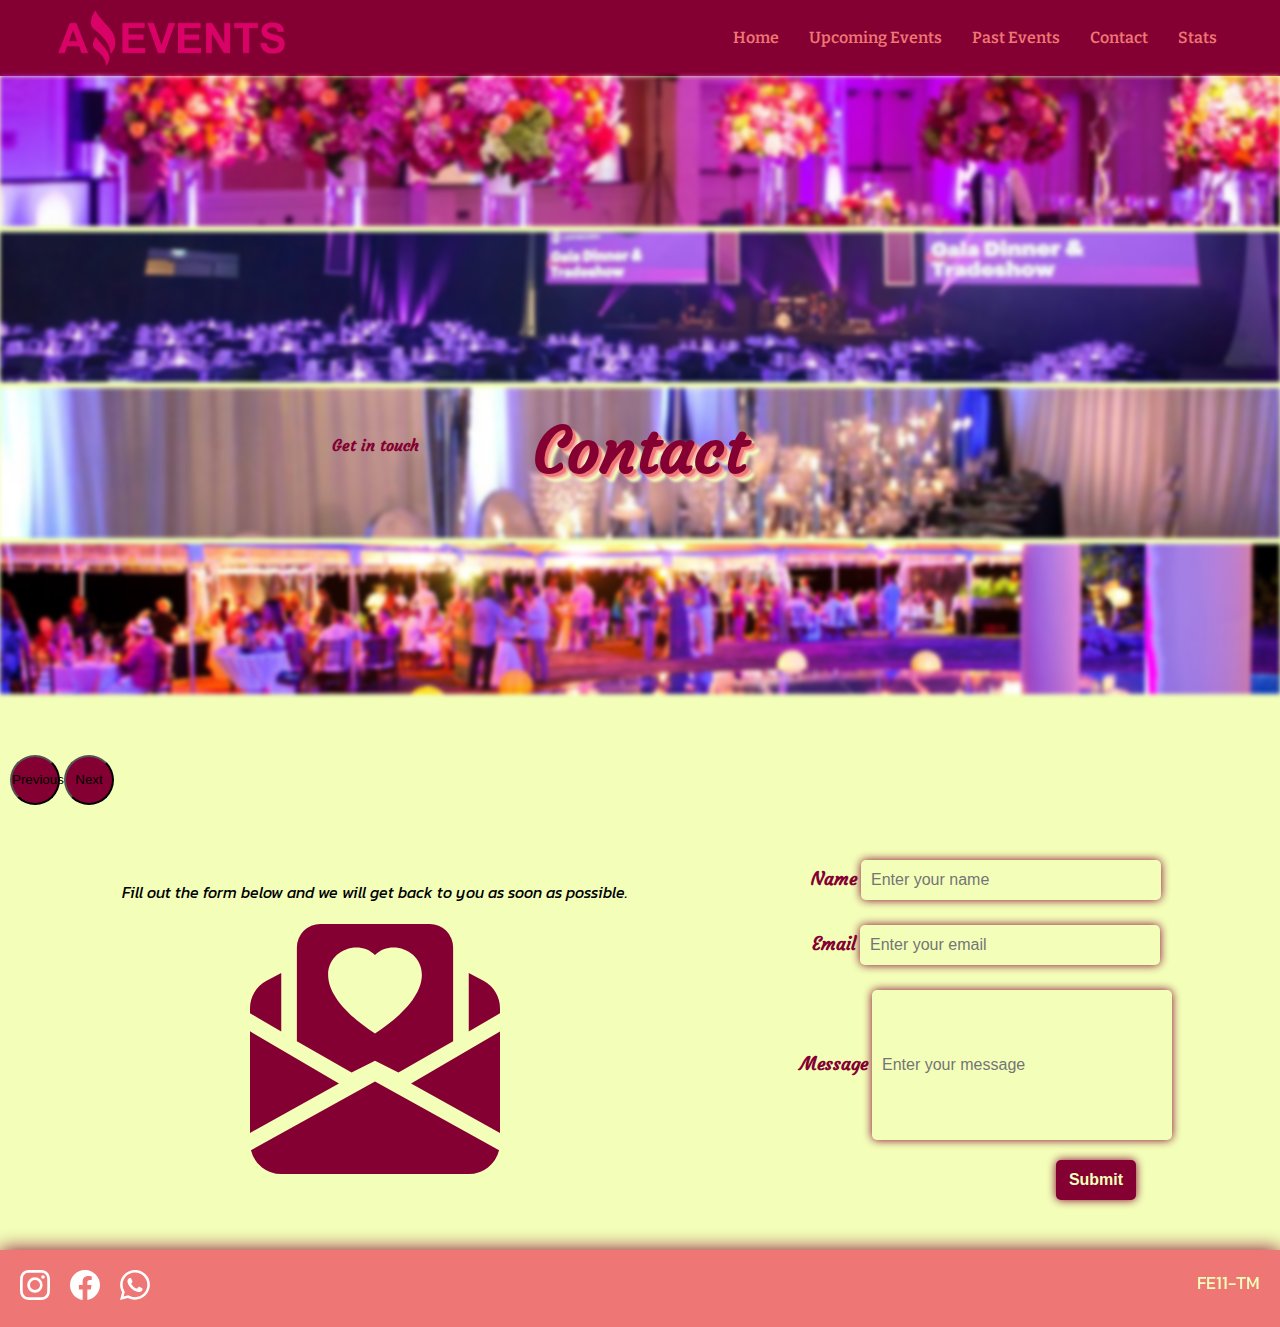
<file: pages/contact.html>
<!DOCTYPE html>
<html lang="en">

<head>
    <meta charset="UTF-8">
    <meta http-equiv="X-UA-Compatible" content="IE=edge">
    <meta name="viewport" content="width=device-width, initial-scale=1.0">
    <link href="https://cdn.jsdelivr.net/npm/bootstrap@5.3.0-alpha1/dist/css/bootstrap.min.css" rel="stylesheet"
        integrity="sha384-GLhlTQ8iRABdZLl6O3oVMWSktQOp6b7In1Zl3/Jr59b6EGGoI1aFkw7cmDA6j6gD" crossorigin="anonymous">
    <link rel="stylesheet" href="../assets/styles/styles.css">
    <link rel="shortcut icon" href="/assets/img/favicon.ico" type="image/x-icon">
    <link rel="preconnect" href="https://fonts.googleapis.com">
    <link rel="preconnect" href="https://fonts.gstatic.com" crossorigin>
    <link
        href="https://fonts.googleapis.com/css2?family=Bitter:wght@800&family=Courgette&family=Kanit:wght@200&display=swap"
        rel="stylesheet">
    <title>Amazing Events | Contact</title>
</head>

<body>
    <header>
        <nav>
            <a href="../index.html">
                <img id="logo" src="/assets/img/logoAmazingEvents.png" alt="Amazing Events">
            </a>
            <ul>
                <li><a href="../index.html">Home</a></li>
                <li><a href="upcomingEvents.html">Upcoming Events</a></li>
                <li><a href="pastEvents.html">Past Events</a></li>
                <li><a href="#">Contact</a></li>
                <li><a href="stats.html">Stats</a></li>
            </ul>
        </nav>
        <div id="carouselExampleFade" class="carousel slide carousel-fade">
            <div class="main-title">
                <h1>Contact</h1>
            </div>
            <div class="carousel-inner">
                <div class="carousel-item active">
                    <img src="../assets/img/contact1.jpg" class="d-block" alt="social Events">
                </div>
                <div class="carousel-item">
                    <img src="../assets/img/contact2.jpg" class="d-block" alt="Conference">
                </div>
                <div class="carousel-item">
                    <img src="../assets/img/contact3.jpeg" class="d-block" alt="Social event">
                </div>
                <div class="carousel-item">
                    <img src="../assets/img/contact4.jpeg" class="d-block" alt="party">
                </div>
            </div>
            <button class="carousel-control-prev" type="button" data-bs-target="#carouselExampleFade"
                data-bs-slide="prev">
                <span class="carousel-control-prev-icon" aria-hidden="true"></span>
                <span class="visually-hidden">Previous</span>
            </button>
            <button class="carousel-control-next" type="button" data-bs-target="#carouselExampleFade"
                data-bs-slide="next">
                <span class="carousel-control-next-icon" aria-hidden="true"></span>
                <span class="visually-hidden">Next</span>
            </button>
        </div>
    </header>
    <main>
        <div class="container-form">
            <div class="left-form">
                <h2>Get in touch</h2>
                <p>Fill out the form below and we will get back to you as soon as possible.</p>
                <svg xmlns="http://www.w3.org/2000/svg" class="bi bi-envelope-paper-heart-fill" viewBox="0 0 16 16"
                    id="paperHeart">
                    <path fill-rule="evenodd"
                        d="m3 7.5 3.5 2L8 8.75l1.5.75 3.5-2v-6A1.5 1.5 0 0 0 11.5 0h-7A1.5 1.5 0 0 0 3 1.5v6ZM2 3.133l-.941.502A2 2 0 0 0 0 5.4v.313l2 1.173V3.133Zm12 3.753 2-1.173V5.4a2 2 0 0 0-1.059-1.765L14 3.133v3.753Zm-3.693 3.324L16 6.873v6.5l-5.693-3.163Zm5.634 4.274L8 10.072.059 14.484A2 2 0 0 0 2 16h12a2 2 0 0 0 1.941-1.516ZM5.693 10.21 0 13.372v-6.5l5.693 3.338ZM8 1.982C9.664.309 13.825 3.236 8 7 2.175 3.236 6.336.31 8 1.982Z" />
                </svg>
            </div>

            <form class="contactForm" action="#">
                <div class="form-group">
                    <label for="name">Name</label>
                    <input type="text" class="form-control" id="name" placeholder="Enter your name">
                </div>
                <div class="form-group">
                    <label for="email">Email</label>
                    <input type="email" class="form-control" id="email" placeholder="Enter your email">
                </div>
                <div class="form-group">
                    <label for="message">Message</label>
                    <input type="text" class="form-control" id="message" placeholder="Enter your message">
                </div>
                <button type="submit" class="btn btn-primary">Submit</button>
            </form>
        </div>

    </main>
    <footer>
        <div class="social">
            <a href=""><svg xmlns="http://www.w3.org/2000/svg" fill="white" class="bi bi-instagram" viewBox="0 0 16 16">
                    <path
                        d="M8 0C5.829 0 5.556.01 4.703.048 3.85.088 3.269.222 2.76.42a3.917 3.917 0 0 0-1.417.923A3.927 3.927 0 0 0 .42 2.76C.222 3.268.087 3.85.048 4.7.01 5.555 0 5.827 0 8.001c0 2.172.01 2.444.048 3.297.04.852.174 1.433.372 1.942.205.526.478.972.923 1.417.444.445.89.719 1.416.923.51.198 1.09.333 1.942.372C5.555 15.99 5.827 16 8 16s2.444-.01 3.298-.048c.851-.04 1.434-.174 1.943-.372a3.916 3.916 0 0 0 1.416-.923c.445-.445.718-.891.923-1.417.197-.509.332-1.09.372-1.942C15.99 10.445 16 10.173 16 8s-.01-2.445-.048-3.299c-.04-.851-.175-1.433-.372-1.941a3.926 3.926 0 0 0-.923-1.417A3.911 3.911 0 0 0 13.24.42c-.51-.198-1.092-.333-1.943-.372C10.443.01 10.172 0 7.998 0h.003zm-.717 1.442h.718c2.136 0 2.389.007 3.232.046.78.035 1.204.166 1.486.275.373.145.64.319.92.599.28.28.453.546.598.92.11.281.24.705.275 1.485.039.843.047 1.096.047 3.231s-.008 2.389-.047 3.232c-.035.78-.166 1.203-.275 1.485a2.47 2.47 0 0 1-.599.919c-.28.28-.546.453-.92.598-.28.11-.704.24-1.485.276-.843.038-1.096.047-3.232.047s-2.39-.009-3.233-.047c-.78-.036-1.203-.166-1.485-.276a2.478 2.478 0 0 1-.92-.598 2.48 2.48 0 0 1-.6-.92c-.109-.281-.24-.705-.275-1.485-.038-.843-.046-1.096-.046-3.233 0-2.136.008-2.388.046-3.231.036-.78.166-1.204.276-1.486.145-.373.319-.64.599-.92.28-.28.546-.453.92-.598.282-.11.705-.24 1.485-.276.738-.034 1.024-.044 2.515-.045v.002zm4.988 1.328a.96.96 0 1 0 0 1.92.96.96 0 0 0 0-1.92zm-4.27 1.122a4.109 4.109 0 1 0 0 8.217 4.109 4.109 0 0 0 0-8.217zm0 1.441a2.667 2.667 0 1 1 0 5.334 2.667 2.667 0 0 1 0-5.334z" />
                </svg></a>

            <a href=""><svg xmlns="http://www.w3.org/2000/svg" fill="white" class="bi bi-facebook" viewBox="0 0 16 16">
                    <path
                        d="M16 8.049c0-4.446-3.582-8.05-8-8.05C3.58 0-.002 3.603-.002 8.05c0 4.017 2.926 7.347 6.75 7.951v-5.625h-2.03V8.05H6.75V6.275c0-2.017 1.195-3.131 3.022-3.131.876 0 1.791.157 1.791.157v1.98h-1.009c-.993 0-1.303.621-1.303 1.258v1.51h2.218l-.354 2.326H9.25V16c3.824-.604 6.75-3.934 6.75-7.951z" />
                </svg></a>
            <a href=""><svg xmlns="http://www.w3.org/2000/svg" fill="white" class="bi bi-whatsapp" viewBox="0 0 16 16">
                    <path
                        d="M13.601 2.326A7.854 7.854 0 0 0 7.994 0C3.627 0 .068 3.558.064 7.926c0 1.399.366 2.76 1.057 3.965L0 16l4.204-1.102a7.933 7.933 0 0 0 3.79.965h.004c4.368 0 7.926-3.558 7.93-7.93A7.898 7.898 0 0 0 13.6 2.326zM7.994 14.521a6.573 6.573 0 0 1-3.356-.92l-.24-.144-2.494.654.666-2.433-.156-.251a6.56 6.56 0 0 1-1.007-3.505c0-3.626 2.957-6.584 6.591-6.584a6.56 6.56 0 0 1 4.66 1.931 6.557 6.557 0 0 1 1.928 4.66c-.004 3.639-2.961 6.592-6.592 6.592zm3.615-4.934c-.197-.099-1.17-.578-1.353-.646-.182-.065-.315-.099-.445.099-.133.197-.513.646-.627.775-.114.133-.232.148-.43.05-.197-.1-.836-.308-1.592-.985-.59-.525-.985-1.175-1.103-1.372-.114-.198-.011-.304.088-.403.087-.088.197-.232.296-.346.1-.114.133-.198.198-.33.065-.134.034-.248-.015-.347-.05-.099-.445-1.076-.612-1.47-.16-.389-.323-.335-.445-.34-.114-.007-.247-.007-.38-.007a.729.729 0 0 0-.529.247c-.182.198-.691.677-.691 1.654 0 .977.71 1.916.81 2.049.098.133 1.394 2.132 3.383 2.992.47.205.84.326 1.129.418.475.152.904.129 1.246.08.38-.058 1.171-.48 1.338-.943.164-.464.164-.86.114-.943-.049-.084-.182-.133-.38-.232z" />
                </svg></a>

        </div>
        <p>FE11-TM</p>
    </footer>
    <script src="https://cdn.jsdelivr.net/npm/bootstrap@5.3.0-alpha1/dist/js/bootstrap.bundle.min.js"
        integrity="sha384-w76AqPfDkMBDXo30jS1Sgez6pr3x5MlQ1ZAGC+nuZB+EYdgRZgiwxhTBTkF7CXvN" crossorigin="anonymous">
        </script>
</body>

</html>
</file>
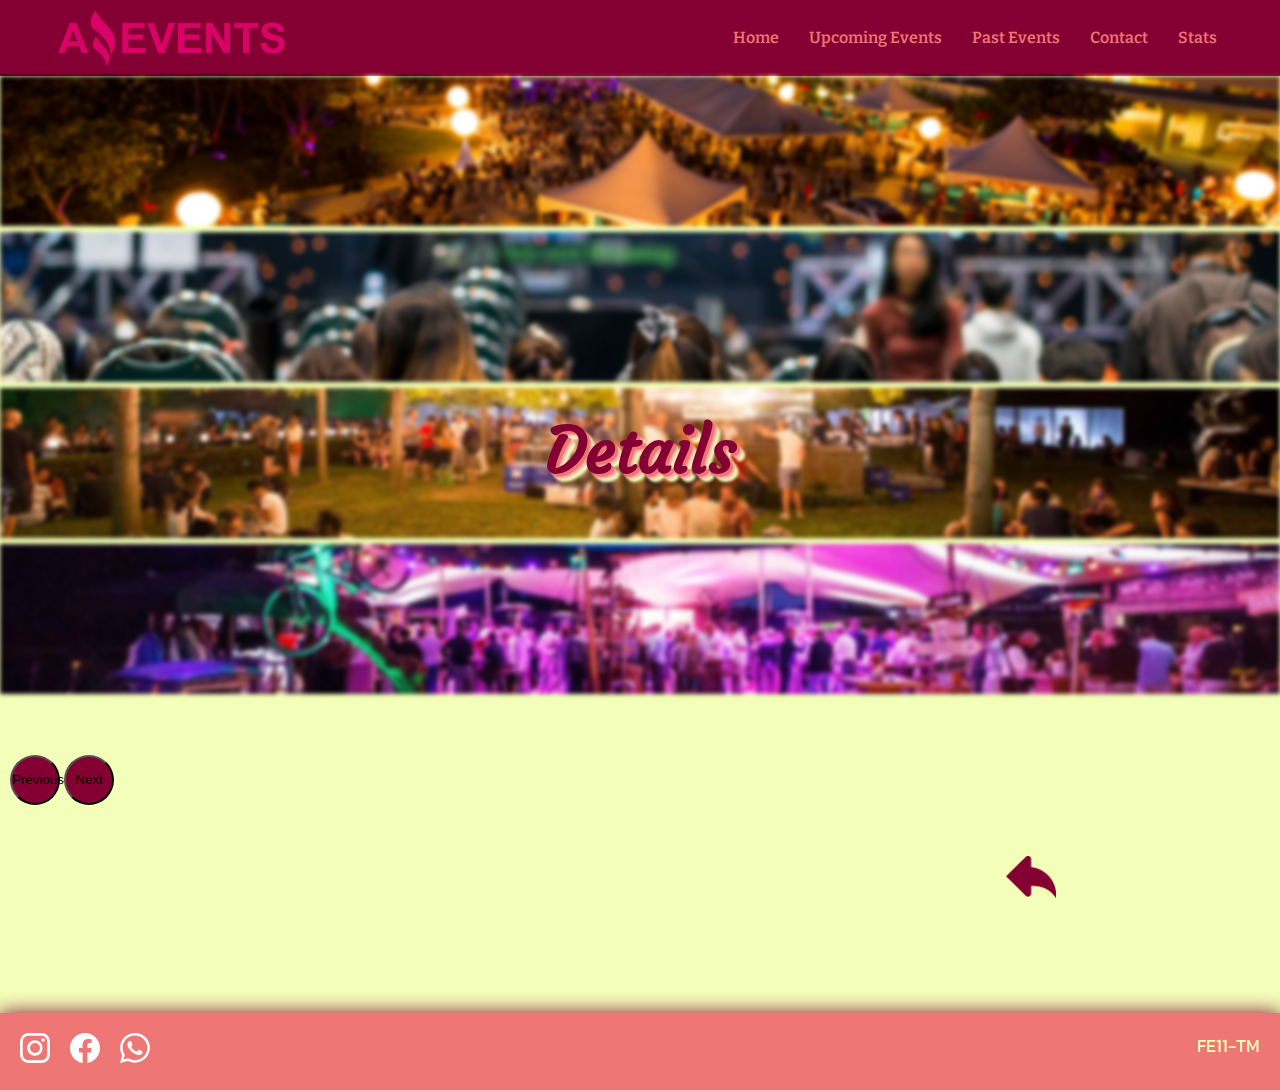
<file: pages/details.html>
<!DOCTYPE html>
<html lang="en">

<head>
    <meta charset="UTF-8">
    <meta http-equiv="X-UA-Compatible" content="IE=edge">
    <meta name="viewport" content="width=device-width, initial-scale=1.0">
    <link href="https://cdn.jsdelivr.net/npm/bootstrap@5.3.0-alpha1/dist/css/bootstrap.min.css" rel="stylesheet"
        integrity="sha384-GLhlTQ8iRABdZLl6O3oVMWSktQOp6b7In1Zl3/Jr59b6EGGoI1aFkw7cmDA6j6gD" crossorigin="anonymous">
    <link rel="stylesheet" href="../assets/styles/styles.css">
    <link rel="shortcut icon" href="/assets/img/favicon.ico" type="image/x-icon">
    <link rel="preconnect" href="https://fonts.googleapis.com">
    <link rel="preconnect" href="https://fonts.gstatic.com" crossorigin>
    <link
        href="https://fonts.googleapis.com/css2?family=Bitter:wght@800&family=Courgette&family=Kanit:wght@200&display=swap"
        rel="stylesheet">
    <title>Amazing Events | Details</title>
</head>

<body>
    <header>
        <nav>
            <a href="../index.html">
                <img id="logo" src="/assets/img/logoAmazingEvents.png" alt="Amazing Events">
            </a>
            <ul>
                <li><a href="../index.html">Home</a></li>
                <li><a href="upcomingEvents.html">Upcoming Events</a></li>
                <li><a href="pastEvents.html">Past Events</a></li>
                <li><a href="contact.html">Contact</a></li>
                <li><a href="stats.html">Stats</a></li>
            </ul>
        </nav>
        <div id="carouselExampleFade" class="carousel slide carousel-fade">
            <div class="main-title">
                <h1>Details</h1>
            </div>
            <div class="carousel-inner">
                <div class="carousel-item active">
                    <img src="../assets/img/upcomingEvents1.jpg" class="d-block" alt="Festival">
                </div>
                <div class="carousel-item">
                    <img src="../assets/img/upcomingEvents2.jpg" class="d-block" alt="Show">
                </div>
                <div class="carousel-item">
                    <img src="../assets/img/upcomingEvents3.jpg" class="d-block" alt="Social event">
                </div>
                <div class="carousel-item">
                    <img src="../assets/img/upcomingEvents4.jpg" class="d-block" alt="Fair">
                </div>
            </div>
            <button class="carousel-control-prev" type="button" data-bs-target="#carouselExampleFade"
                data-bs-slide="prev">
                <span class="carousel-control-prev-icon" aria-hidden="true"></span>
                <span class="visually-hidden">Previous</span>
            </button>
            <button class="carousel-control-next" type="button" data-bs-target="#carouselExampleFade"
                data-bs-slide="next">
                <span class="carousel-control-next-icon" aria-hidden="true"></span>
                <span class="visually-hidden">Next</span>
            </button>
        </div>
    </header>
    <main>
        <div class="container-card">
            <a class="goBack" href="javascript:history.back()"><img src="../assets/img/goBack.png"
                    alt="Go Back Button"></a>
        </div>
    </main>
    <footer>
        <div class="social">
            <a href=""><svg xmlns="http://www.w3.org/2000/svg" fill="white" class="bi bi-instagram" viewBox="0 0 16 16">
                    <path
                        d="M8 0C5.829 0 5.556.01 4.703.048 3.85.088 3.269.222 2.76.42a3.917 3.917 0 0 0-1.417.923A3.927 3.927 0 0 0 .42 2.76C.222 3.268.087 3.85.048 4.7.01 5.555 0 5.827 0 8.001c0 2.172.01 2.444.048 3.297.04.852.174 1.433.372 1.942.205.526.478.972.923 1.417.444.445.89.719 1.416.923.51.198 1.09.333 1.942.372C5.555 15.99 5.827 16 8 16s2.444-.01 3.298-.048c.851-.04 1.434-.174 1.943-.372a3.916 3.916 0 0 0 1.416-.923c.445-.445.718-.891.923-1.417.197-.509.332-1.09.372-1.942C15.99 10.445 16 10.173 16 8s-.01-2.445-.048-3.299c-.04-.851-.175-1.433-.372-1.941a3.926 3.926 0 0 0-.923-1.417A3.911 3.911 0 0 0 13.24.42c-.51-.198-1.092-.333-1.943-.372C10.443.01 10.172 0 7.998 0h.003zm-.717 1.442h.718c2.136 0 2.389.007 3.232.046.78.035 1.204.166 1.486.275.373.145.64.319.92.599.28.28.453.546.598.92.11.281.24.705.275 1.485.039.843.047 1.096.047 3.231s-.008 2.389-.047 3.232c-.035.78-.166 1.203-.275 1.485a2.47 2.47 0 0 1-.599.919c-.28.28-.546.453-.92.598-.28.11-.704.24-1.485.276-.843.038-1.096.047-3.232.047s-2.39-.009-3.233-.047c-.78-.036-1.203-.166-1.485-.276a2.478 2.478 0 0 1-.92-.598 2.48 2.48 0 0 1-.6-.92c-.109-.281-.24-.705-.275-1.485-.038-.843-.046-1.096-.046-3.233 0-2.136.008-2.388.046-3.231.036-.78.166-1.204.276-1.486.145-.373.319-.64.599-.92.28-.28.546-.453.92-.598.282-.11.705-.24 1.485-.276.738-.034 1.024-.044 2.515-.045v.002zm4.988 1.328a.96.96 0 1 0 0 1.92.96.96 0 0 0 0-1.92zm-4.27 1.122a4.109 4.109 0 1 0 0 8.217 4.109 4.109 0 0 0 0-8.217zm0 1.441a2.667 2.667 0 1 1 0 5.334 2.667 2.667 0 0 1 0-5.334z" />
                </svg></a>

            <a href=""><svg xmlns="http://www.w3.org/2000/svg" fill="white" class="bi bi-facebook" viewBox="0 0 16 16">
                    <path
                        d="M16 8.049c0-4.446-3.582-8.05-8-8.05C3.58 0-.002 3.603-.002 8.05c0 4.017 2.926 7.347 6.75 7.951v-5.625h-2.03V8.05H6.75V6.275c0-2.017 1.195-3.131 3.022-3.131.876 0 1.791.157 1.791.157v1.98h-1.009c-.993 0-1.303.621-1.303 1.258v1.51h2.218l-.354 2.326H9.25V16c3.824-.604 6.75-3.934 6.75-7.951z" />
                </svg></a>
            <a href=""><svg xmlns="http://www.w3.org/2000/svg" fill="white" class="bi bi-whatsapp" viewBox="0 0 16 16">
                    <path
                        d="M13.601 2.326A7.854 7.854 0 0 0 7.994 0C3.627 0 .068 3.558.064 7.926c0 1.399.366 2.76 1.057 3.965L0 16l4.204-1.102a7.933 7.933 0 0 0 3.79.965h.004c4.368 0 7.926-3.558 7.93-7.93A7.898 7.898 0 0 0 13.6 2.326zM7.994 14.521a6.573 6.573 0 0 1-3.356-.92l-.24-.144-2.494.654.666-2.433-.156-.251a6.56 6.56 0 0 1-1.007-3.505c0-3.626 2.957-6.584 6.591-6.584a6.56 6.56 0 0 1 4.66 1.931 6.557 6.557 0 0 1 1.928 4.66c-.004 3.639-2.961 6.592-6.592 6.592zm3.615-4.934c-.197-.099-1.17-.578-1.353-.646-.182-.065-.315-.099-.445.099-.133.197-.513.646-.627.775-.114.133-.232.148-.43.05-.197-.1-.836-.308-1.592-.985-.59-.525-.985-1.175-1.103-1.372-.114-.198-.011-.304.088-.403.087-.088.197-.232.296-.346.1-.114.133-.198.198-.33.065-.134.034-.248-.015-.347-.05-.099-.445-1.076-.612-1.47-.16-.389-.323-.335-.445-.34-.114-.007-.247-.007-.38-.007a.729.729 0 0 0-.529.247c-.182.198-.691.677-.691 1.654 0 .977.71 1.916.81 2.049.098.133 1.394 2.132 3.383 2.992.47.205.84.326 1.129.418.475.152.904.129 1.246.08.38-.058 1.171-.48 1.338-.943.164-.464.164-.86.114-.943-.049-.084-.182-.133-.38-.232z" />
                </svg></a>

        </div>
        <p>FE11-TM</p>
    </footer>
    <script src="https://cdn.jsdelivr.net/npm/bootstrap@5.3.0-alpha1/dist/js/bootstrap.bundle.min.js"
        integrity="sha384-w76AqPfDkMBDXo30jS1Sgez6pr3x5MlQ1ZAGC+nuZB+EYdgRZgiwxhTBTkF7CXvN" crossorigin="anonymous">
        </script>
    <script type="module" src="../assets/scripts/details.js"></script>
</body>

</html>
</file>
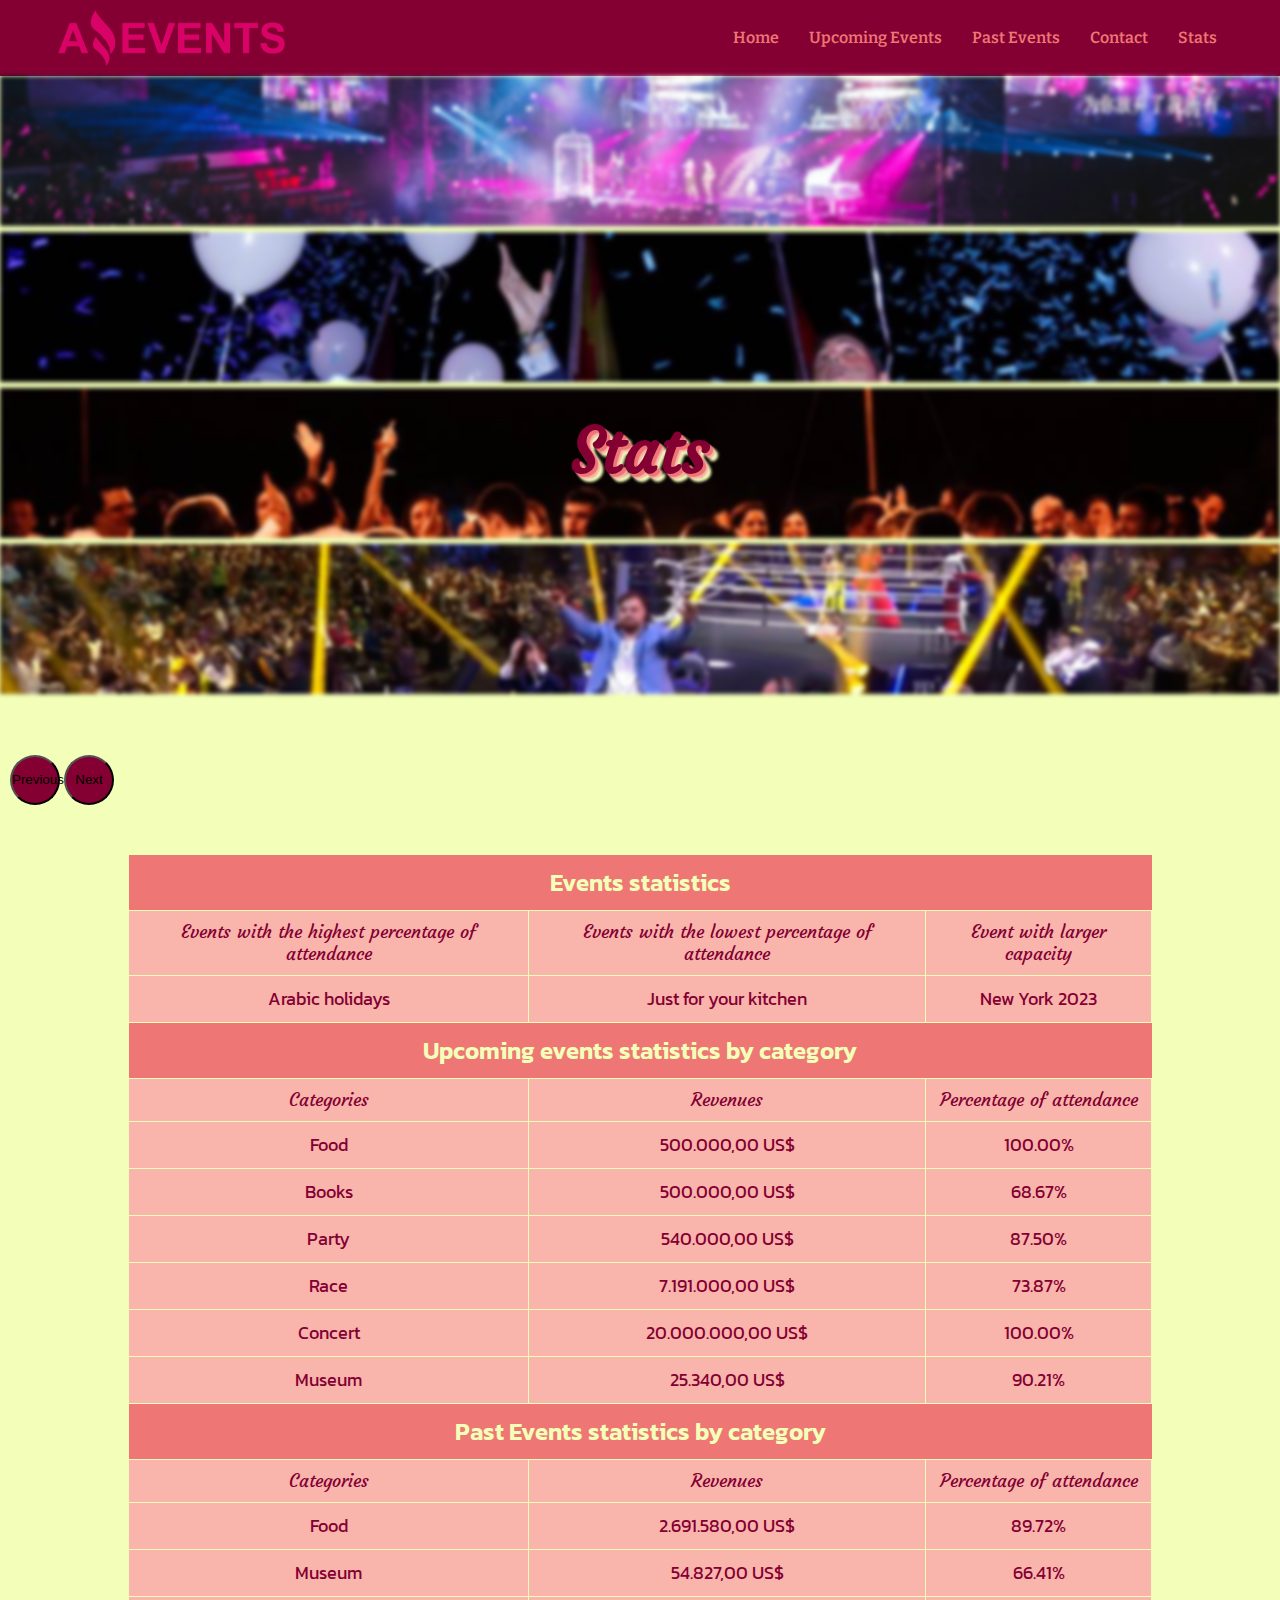
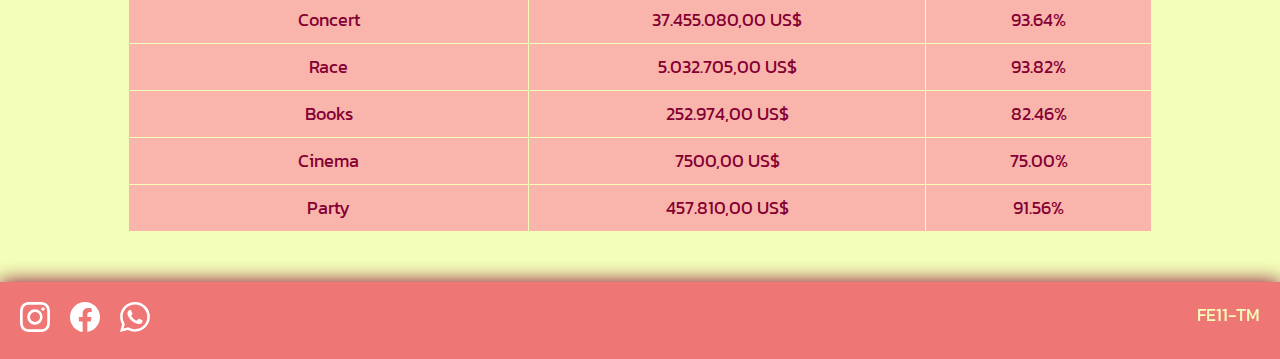
<file: pages/stats.html>
<!DOCTYPE html>
<html lang="en">

<head>
    <meta charset="UTF-8">
    <meta http-equiv="X-UA-Compatible" content="IE=edge">
    <meta name="viewport" content="width=device-width, initial-scale=1.0">
    <link href="https://cdn.jsdelivr.net/npm/bootstrap@5.3.0-alpha1/dist/css/bootstrap.min.css" rel="stylesheet"
        integrity="sha384-GLhlTQ8iRABdZLl6O3oVMWSktQOp6b7In1Zl3/Jr59b6EGGoI1aFkw7cmDA6j6gD" crossorigin="anonymous">
    <link rel="stylesheet" href="../assets/styles/styles.css">
    <link rel="shortcut icon" href="/assets/img/favicon.ico" type="image/x-icon">
    <link rel="preconnect" href="https://fonts.googleapis.com">
    <link rel="preconnect" href="https://fonts.gstatic.com" crossorigin>
    <link
        href="https://fonts.googleapis.com/css2?family=Bitter:wght@800&family=Courgette&family=Kanit:wght@200&display=swap"
        rel="stylesheet">
    <title>Amazing Events | Stats</title>
</head>

<body>
    <header>
        <nav>
            <a href="../index.html">
                <img id="logo" src="/assets/img/logoAmazingEvents.png" alt="Amazing Events">
            </a>
            <ul>
                <li><a href="../index.html">Home</a></li>
                <li><a href="upcomingEvents.html">Upcoming Events</a></li>
                <li><a href="pastEvents.html">Past Events</a></li>
                <li><a href="contact.html">Contact</a></li>
                <li><a href="#">Stats</a></li>
            </ul>
        </nav>
        <div id="carouselExampleFade" class="carousel slide carousel-fade">
            <div class="main-title">
                <h1>Stats</h1>
            </div>
            <div class="carousel-inner">
                <div class="carousel-item active">
                    <img src="../assets/img/stats1.jpg" class="d-block" alt="Festival">
                </div>
                <div class="carousel-item">
                    <img src="../assets/img/stats2.jpg" class="d-block" alt="Show">
                </div>
                <div class="carousel-item">
                    <img src="../assets/img/stats3.jpeg" class="d-block" alt="Social event">
                </div>
                <div class="carousel-item">
                    <img src="../assets/img/stats4.jpg" class="d-block" alt="Fair">
                </div>
            </div>
            <button class="carousel-control-prev" type="button" data-bs-target="#carouselExampleFade"
                data-bs-slide="prev">
                <span class="carousel-control-prev-icon" aria-hidden="true"></span>
                <span class="visually-hidden">Previous</span>
            </button>
            <button class="carousel-control-next" type="button" data-bs-target="#carouselExampleFade"
                data-bs-slide="next">
                <span class="carousel-control-next-icon" aria-hidden="true"></span>
                <span class="visually-hidden">Next</span>
            </button>
        </div>
    </header>
    <main>
        <div class="container-table">
            <table id="tableStats"></table>
        </div>
    </main>
    <footer>
        <div class="social">
            <a href=""><svg xmlns="http://www.w3.org/2000/svg" fill="white" class="bi bi-instagram" viewBox="0 0 16 16">
                    <path
                        d="M8 0C5.829 0 5.556.01 4.703.048 3.85.088 3.269.222 2.76.42a3.917 3.917 0 0 0-1.417.923A3.927 3.927 0 0 0 .42 2.76C.222 3.268.087 3.85.048 4.7.01 5.555 0 5.827 0 8.001c0 2.172.01 2.444.048 3.297.04.852.174 1.433.372 1.942.205.526.478.972.923 1.417.444.445.89.719 1.416.923.51.198 1.09.333 1.942.372C5.555 15.99 5.827 16 8 16s2.444-.01 3.298-.048c.851-.04 1.434-.174 1.943-.372a3.916 3.916 0 0 0 1.416-.923c.445-.445.718-.891.923-1.417.197-.509.332-1.09.372-1.942C15.99 10.445 16 10.173 16 8s-.01-2.445-.048-3.299c-.04-.851-.175-1.433-.372-1.941a3.926 3.926 0 0 0-.923-1.417A3.911 3.911 0 0 0 13.24.42c-.51-.198-1.092-.333-1.943-.372C10.443.01 10.172 0 7.998 0h.003zm-.717 1.442h.718c2.136 0 2.389.007 3.232.046.78.035 1.204.166 1.486.275.373.145.64.319.92.599.28.28.453.546.598.92.11.281.24.705.275 1.485.039.843.047 1.096.047 3.231s-.008 2.389-.047 3.232c-.035.78-.166 1.203-.275 1.485a2.47 2.47 0 0 1-.599.919c-.28.28-.546.453-.92.598-.28.11-.704.24-1.485.276-.843.038-1.096.047-3.232.047s-2.39-.009-3.233-.047c-.78-.036-1.203-.166-1.485-.276a2.478 2.478 0 0 1-.92-.598 2.48 2.48 0 0 1-.6-.92c-.109-.281-.24-.705-.275-1.485-.038-.843-.046-1.096-.046-3.233 0-2.136.008-2.388.046-3.231.036-.78.166-1.204.276-1.486.145-.373.319-.64.599-.92.28-.28.546-.453.92-.598.282-.11.705-.24 1.485-.276.738-.034 1.024-.044 2.515-.045v.002zm4.988 1.328a.96.96 0 1 0 0 1.92.96.96 0 0 0 0-1.92zm-4.27 1.122a4.109 4.109 0 1 0 0 8.217 4.109 4.109 0 0 0 0-8.217zm0 1.441a2.667 2.667 0 1 1 0 5.334 2.667 2.667 0 0 1 0-5.334z" />
                </svg></a>

            <a href=""><svg xmlns="http://www.w3.org/2000/svg" fill="white" class="bi bi-facebook" viewBox="0 0 16 16">
                    <path
                        d="M16 8.049c0-4.446-3.582-8.05-8-8.05C3.58 0-.002 3.603-.002 8.05c0 4.017 2.926 7.347 6.75 7.951v-5.625h-2.03V8.05H6.75V6.275c0-2.017 1.195-3.131 3.022-3.131.876 0 1.791.157 1.791.157v1.98h-1.009c-.993 0-1.303.621-1.303 1.258v1.51h2.218l-.354 2.326H9.25V16c3.824-.604 6.75-3.934 6.75-7.951z" />
                </svg></a>
            <a href=""><svg xmlns="http://www.w3.org/2000/svg" fill="white" class="bi bi-whatsapp" viewBox="0 0 16 16">
                    <path
                        d="M13.601 2.326A7.854 7.854 0 0 0 7.994 0C3.627 0 .068 3.558.064 7.926c0 1.399.366 2.76 1.057 3.965L0 16l4.204-1.102a7.933 7.933 0 0 0 3.79.965h.004c4.368 0 7.926-3.558 7.93-7.93A7.898 7.898 0 0 0 13.6 2.326zM7.994 14.521a6.573 6.573 0 0 1-3.356-.92l-.24-.144-2.494.654.666-2.433-.156-.251a6.56 6.56 0 0 1-1.007-3.505c0-3.626 2.957-6.584 6.591-6.584a6.56 6.56 0 0 1 4.66 1.931 6.557 6.557 0 0 1 1.928 4.66c-.004 3.639-2.961 6.592-6.592 6.592zm3.615-4.934c-.197-.099-1.17-.578-1.353-.646-.182-.065-.315-.099-.445.099-.133.197-.513.646-.627.775-.114.133-.232.148-.43.05-.197-.1-.836-.308-1.592-.985-.59-.525-.985-1.175-1.103-1.372-.114-.198-.011-.304.088-.403.087-.088.197-.232.296-.346.1-.114.133-.198.198-.33.065-.134.034-.248-.015-.347-.05-.099-.445-1.076-.612-1.47-.16-.389-.323-.335-.445-.34-.114-.007-.247-.007-.38-.007a.729.729 0 0 0-.529.247c-.182.198-.691.677-.691 1.654 0 .977.71 1.916.81 2.049.098.133 1.394 2.132 3.383 2.992.47.205.84.326 1.129.418.475.152.904.129 1.246.08.38-.058 1.171-.48 1.338-.943.164-.464.164-.86.114-.943-.049-.084-.182-.133-.38-.232z" />
                </svg></a>

        </div>
        <p>FE11-TM</p>
    </footer>
    <script src="https://cdn.jsdelivr.net/npm/bootstrap@5.3.0-alpha1/dist/js/bootstrap.bundle.min.js"
        integrity="sha384-w76AqPfDkMBDXo30jS1Sgez6pr3x5MlQ1ZAGC+nuZB+EYdgRZgiwxhTBTkF7CXvN" crossorigin="anonymous">
        </script>
    <script type="module" src="../assets/scripts/stats.js"></script>
</body>

</html>
</file>
<file: assets/styles/styles.css>
:root {
    --main-color: #840032;
    --secondary-color: #EE7674;
    --third-color: #F9B5AC;
    --fourth-color: #F3FFB9;
}

* {
    margin: 0;
    padding: 0;
    box-sizing: border-box;
}

body {
    background-color: var(--fourth-color);
    font-family: 'Kanit', sans-serif;
    height: 100vh;
    display: flex;
    flex-direction: column;
}

/*navbar*/

nav {
    display: flex;
    flex-wrap: wrap;
    align-items: center;
    justify-content: center;
    background-color: var(--main-color);
    font-family: 'Bitter', serif;
}

nav>a {
    display: flex;
    justify-content: center;
    text-decoration: none;
    margin: 10px;
}

nav>ul {
    display: flex;
    flex-wrap: wrap;
    gap: 30px;
    align-items: center;
    justify-content: center;
    list-style: none;
    padding: 0;
    margin: 16px;
}

li>a {
    text-decoration: none;
    color: var(--secondary-color);
    font-size: 1rem;
    font-weight: 600;
    transition: all 0.3s ease-in-out;

}

li>a:hover {
    color: var(--fourth-color);
    transform: scale(1.1);
}

#logo {
    width: 35%;
}


/*carousel*/

.main-title {
    display: flex;
    justify-content: center;
    align-items: center;
    color: var(--main-color);
    font-size: 2rem;
    font-weight: 600;
    font-family: 'Courgette', cursive;
    position: absolute;
    top: 50%;
    left: 50%;
    transform: translate(-50%, -50%);
    z-index: 1;
}

.main-title>h1 {
    text-shadow:
        3px 3px 1px var(--secondary-color),
        5px 5px 2px var(--third-color),
        8px 8px 3px var(--fourth-color);
    text-align: center;
}

.carousel-inner {
    z-index: 0;
}

.carousel-item>img {
    width: 100%;
    height: 150px;
    object-fit: cover;
    filter: blur(2px);
}

.carousel-control-next,
.carousel-control-prev {
    background-color: var(--main-color);
    border-radius: 50%;
    width: 50px;
    height: 50px;
    margin-top: 55px;
}

.carousel-control-prev {
    margin-left: 10px;
}

.carousel-control-next {
    margin-right: 10px;
}

/*filter Form*/
.filterForm {
    display: flex;
    gap: 20px;
    flex-wrap: wrap;
    justify-content: space-between;
    align-items: center;
    margin: 50px;
    font-family: 'Courgette', cursive;
}

.categories {
    display: flex;
    flex-wrap: wrap;
    justify-content: space-around;
    align-items: center;
    color: var(--secondary-color);
    font-size: 1.1rem;
    font-weight: 500;
}

.categories input {
    width: 20px;
    height: 20px;
    cursor: pointer;
    background-color: var(--secondary-color);
    transition: background-color 0.5s ease-in-out;
}

.categories input:checked {
    background-color: var(--main-color);
}

.search {
    display: flex;
    align-items: center;
    gap: 15px;
}

.search input {
    height: 30px;
    border: none;
    border-radius: 5px;
    font-size: 1rem;
    font-weight: 500;
    color: var(--main-color);
    background-color: var(--fourth-color);
    box-shadow: 0 0 10px 0 var(--main-color);
    transition: all 0.5s ease-in-out;
}

.search input:focus {
    box-shadow: 0 0 10px 0 var(--secondary-color);
}


/*cards*/

.cards {
    display: flex;
    flex-wrap: wrap;
    justify-content: center;
    align-items: center;
    gap: 50px;
    margin: 5%;
}

.card {
    width: 300px;
    height: 400px;
    background-color: var(--third-color);
    border-radius: 10px;
    padding: 10px;
    box-shadow: 0 0 10px 0 var(--main-color);
    transition: all 0.3s ease-in-out;
}

.card:hover {
    transform: scale(1.1);
    background-color: var(--secondary-color);
}

.card>img {
    width: 100%;
    height: 170px;
    object-fit: cover;
    border-radius: 10px;
    box-shadow: -5px -5px 10px var(--main-color);
}

.card-body {
    display: flex;
    flex-direction: column;
    justify-content: space-between;
    align-items: center;
}

.card-body>h5 {
    color: var(--main-color);
    font-size: 1.2rem;
    font-weight: 600;
    font-family: 'Courgette', cursive;
}

.card-footer {
    display: flex;
    justify-content: space-between;
    width: 100%;
}

.card-footer>a {
    text-decoration: none;
    border: var(--fourth-color) solid 1px;
    border-radius: 5px;
    padding: 5px 10px;
    width: 40%;
    background-color: var(--main-color);
    color: var(--fourth-color);
    font-weight: 600;
    cursor: pointer;
    box-shadow: -5px -5px 10px var(--main-color);
    text-align: center;
}

.card-footer>a:hover {
    background-color: var(--fourth-color);
    color: var(--main-color);
    transform: scale(1.1);
}

.card-footer>p {
    color: var(--main-color);
    font-weight: 600;
    margin: 6px 0 0 0;
}

/*footer*/
footer {
    flex: 1;
    display: flex;
    justify-content: space-between;
    background-color: var(--secondary-color);
    padding: 20px;
    filter: drop-shadow(0 0 10px var(--main-color));
    color: var(--fourth-color);
    font-size: 1.1rem;
}

.social {
    display: flex;
    gap: 20px;
}

.social>a {
    width: 30px;
    text-decoration: none;
    transition: all 0.3s ease-in-out;
}

.social>a:hover {
    transform: scale(1.1);
}

/*contact form*/
.container-form {
    display: flex;
    justify-content: space-evenly;
    align-items: center;
}

.left-form {
    display: flex;
    flex-direction: column;
    justify-content: center;
    align-items: center;
    gap: 20px;
    padding: 5%;
}

.left-form>h2 {
    position: absolute;
    z-index: 1;
    font-size: 1rem;
    font-weight: 600;
    font-family: 'Courgette', cursive;
    color: var(--main-color);
    top: 435px;
}

.left-form>p {
    font-style: italic;
    text-align: center;
}


#paperHeart {
    height: 250px;
    fill: var(--main-color);
    animation: heartBeat 3.5s infinite;
}

@keyframes heartBeat {
    0% {
        transform: scale(1);
    }

    50% {
        transform: scale(1.2);
        fill: var(--secondary-color);
    }

    100% {
        transform: scale(1);
    }
}


.contactForm {
    display: flex;
    flex-direction: column;
    justify-content: center;
    align-items: center;
    gap: 20px;
    margin: 50px;
}

.contactForm input {
    margin-top: 5px;
    width: 300px;
    height: 40px;
    border-radius: 5px;
    padding: 0 10px;
    font-size: 1.1rem;
    font-weight: 400;
    box-shadow: 0 0 10px 0 var(--main-color);
}

.contactForm label {
    font-size: 1.1rem;
    font-weight: 600;
    font-family: 'Courgette', cursive;
    color: var(--main-color);
}

#message {
    width: 300px;
    height: 150px;
}

.contactForm button {
    background-color: var(--main-color);
    color: var(--fourth-color);
    font-size: 1rem;
    width: 80px;
    height: 40px;
    border-radius: 5px;
    font-weight: 600;
    cursor: pointer;
    box-shadow: 0 0 10px 0 var(--main-color);
    margin-left: 220px;
    border: none;

}

.contactForm button:hover {
    background-color: var(--secondary-color);
    color: var(--main-color);
    transform: scale(1.1);
}

.contactForm input {
    border: none;
    border-radius: 5px;
    font-size: 1rem;
    font-weight: 500;
    color: var(--main-color);
    background-color: var(--fourth-color);
    box-shadow: 0 0 10px 0 var(--main-color);
    transition: all 0.5s ease-in-out;
}

.contactForm input:focus {
    box-shadow: 0 0 10px 0 var(--secondary-color);
}

/*table stats*/

.container-table {
    display: flex;
    justify-content: center;
    align-items: center;
}

table {
    width: 80%;
    border-collapse: collapse;
    margin: 50px;
    text-align: center;
}

th {
    background-color: var(--secondary-color);
    color: var(--fourth-color);
    font-size: 1.5rem;
    font-weight: 600;
    padding: 10px;
}

td {
    background-color: var(--third-color);
    color: var(--main-color);
    font-size: 1.1rem;
    font-weight: 400;
    padding: 10px;
    border: var(--fourth-color) solid 1px;
}

.subTitle {
    font-size: 1.5rem;
    font-weight: 600;
    font-family: 'Courgette', cursive;
}

/*Details Cards*/

.container-card {
    display: flex;
    justify-content: center;
    align-items: center;
    flex-flow: column;
    width: 100%;
    margin: 4% 0 9%;
    gap: 30px;
}

.goBack {
    display: flex;
    justify-content: flex-end;
    width: 65%;
}

.goBack>img:hover {
    transform: scale(1.1);
}

.goBack>img {
    transition: all 0.3s ease-in-out;
    width: 50px;
}

.details-card {
    display: flex;
    justify-content: center;
    align-items: center;
    flex-flow: column;
    width: 80%;
    gap: 30px;
    box-shadow: 0 0 10px 0 var(--main-color);
    border-radius: 10px;
    padding: 10px;
    background-color: var(--third-color);
}

.img-details {
    width: 100%;
    height: 300px;
    object-fit: cover;
    border-radius: 10px;
    box-shadow: -5px -5px 10px var(--main-color);
    margin-left: 2%;
}

.details-card img {
    width: 100%;
    height: 100%;
    object-fit: cover;
    border-radius: 10px;
    box-shadow: -5px -5px 10px var(--main-color);
}

.description-details {
    display: flex;
    justify-content: center;
    text-align: center;
    align-items: center;
    flex-flow: column;
    width: 100%;
    gap: 10px;
    border: var(--main-color) solid 3px;
    border-radius: 10px;
    padding: 10px;
    margin-right: 2%;

}

.description-details>h3,
.description-details span {
    font-size: 1.2rem;
    font-weight: 600;
    font-family: 'Courgette', cursive;
    color: var(--main-color);
}

.description-details span {
    font-size: 1rem;
}

.description-details p {
    color: var(--fourth-color);
    font-weight: 600;
}

/*responsive*/

@media screen and (min-width: 768px) {
    .details-card {
        flex-flow: row;
        width: 60%;
    }

    .img-details {
        width: 50%;
        height: 400px;
    }

    .description-details {
        width: 50%;
    }
}

@media screen and (min-width: 1200px) {
    nav>a {
        justify-content: flex-start;
    }
}

@media screen and (max-width: 768px) {
    .left-form {
        display: none;
    }

}

@media screen and (min-width: 768px) and (max-width: 1150px) {
    .left-form>h2 {
        top: 549px;
    }
}

@media screen and (max-width: 1024px) {
    .search {
        width: 100%;
    }
}
</file>
